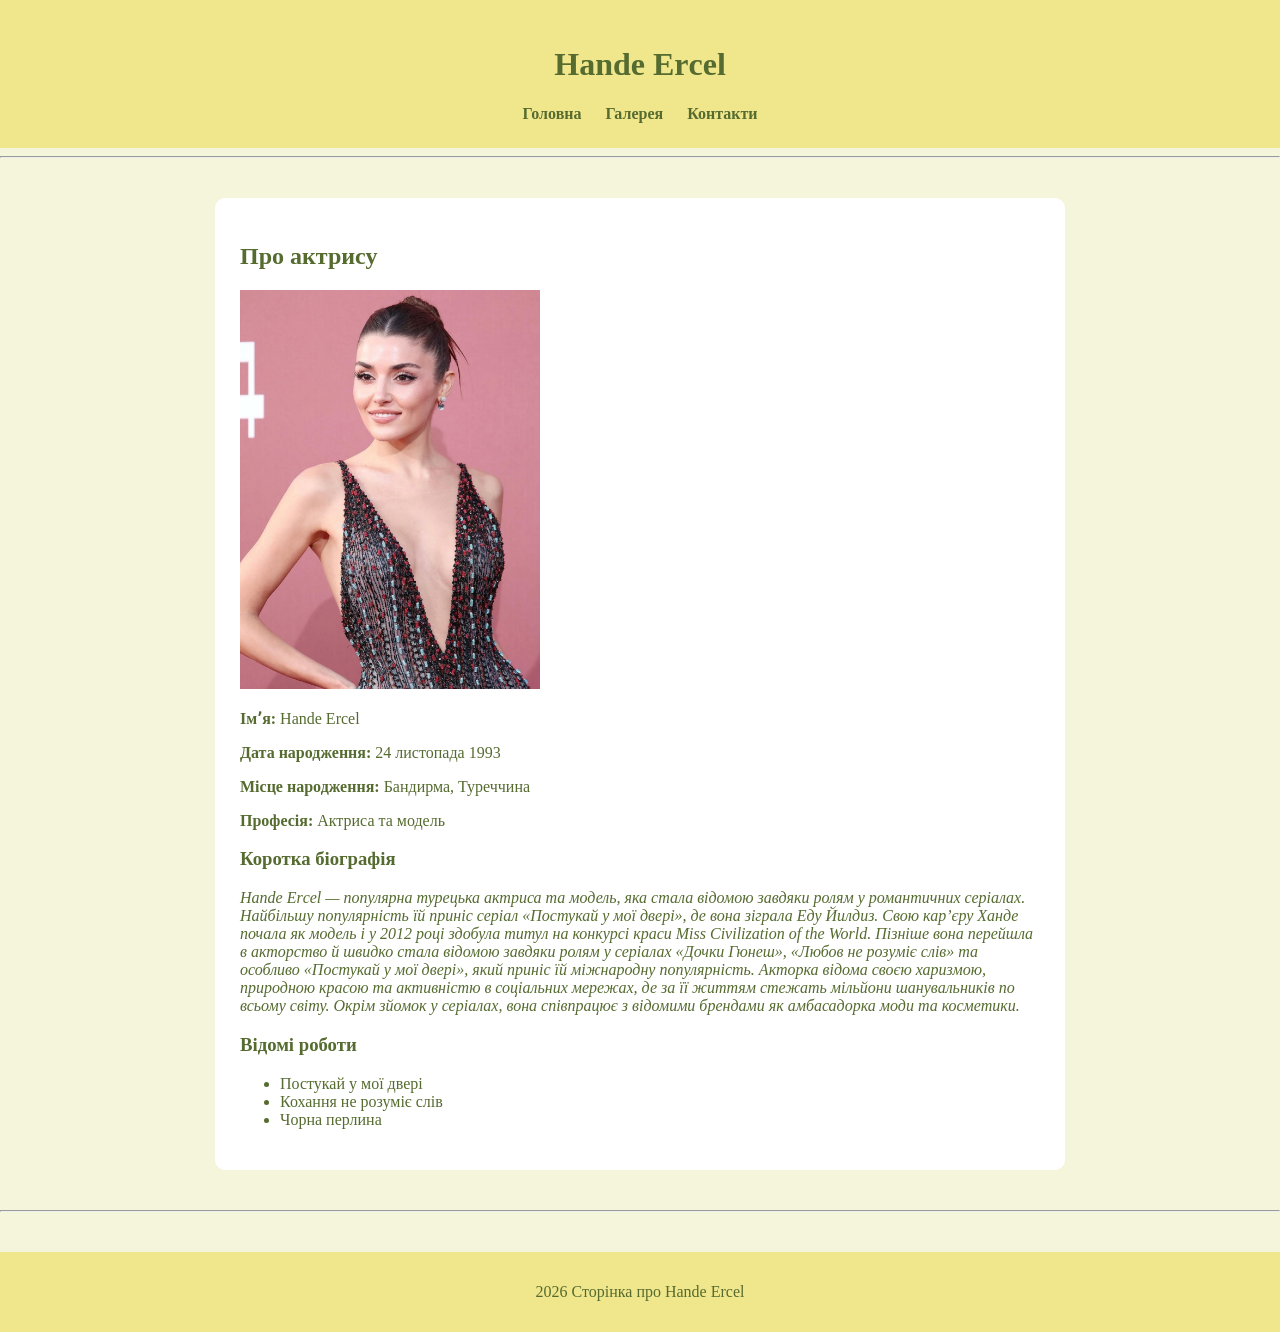
<file: index.html>
<!DOCTYPE html>
<html lang="uk">
<head>
	<meta charset="utf-8">
	<title> Hande Ercel - Головна</title>
    <link rel="stylesheet" href="style.css">
</head>
<body>
<header>
    <h1> Hande Erсel </h1>
    <nav>
    <a href="index.html">Головна</a>
    <a href="pages/gallery.html">Галерея</a>
    <a href="pages/contact.html">Контакти</a>
</nav>
</header>
<hr>
<section class="about">
	<h2> Про актрису </h2>
    <img src="photo/hande1.jpg" alt="Hande Ercel" class="main-foto" width="300">
    <p><strong> Імʼя: </strong> Hande Ercel </p>
    <p><strong> Дата народження: </strong> 24 листопада 1993 </p>
    <p><strong> Місце народження: </strong> Бандирма, Туреччина </p>
    <p><strong> Професія: </strong> Актриса та модель </p>

    <h3> Коротка біографія </h3>
    <p class="bio">
    	 Hande Erсel — популярна турецька актриса та модель, яка стала відомою завдяки ролям у романтичних серіалах. Найбільшу популярність їй приніс серіал «Постукай у мої двері», де вона зіграла Еду Йилдиз.
    	 Свою кар’єру Ханде почала як модель і у 2012 році здобула титул на конкурсі краси Miss Civilization of the World. Пізніше вона перейшла в акторство й швидко стала відомою завдяки ролям у серіалах «Дочки Гюнеш», «Любов не розуміє слів» та особливо «Постукай у мої двері», який приніс їй міжнародну популярність.
         Акторка відома своєю харизмою, природною красою та активністю в соціальних мережах, де за її життям стежать мільйони шанувальників по всьому світу. Окрім зйомок у серіалах, вона співпрацює з відомими брендами як амбасадорка моди та косметики.
    </p>
    <h3> Відомі роботи </h3>
    <ul>
    	<li> Постукай у мої двері </li>
    	<li> Кохання не розуміє слів </li>
    	<li> Чорна перлина </li>
    </ul>

</section>
<hr>
<footer>
	<p> 2026 Сторінка про Hande Ercel </p>
</footer>

</body>
</html>
</file>
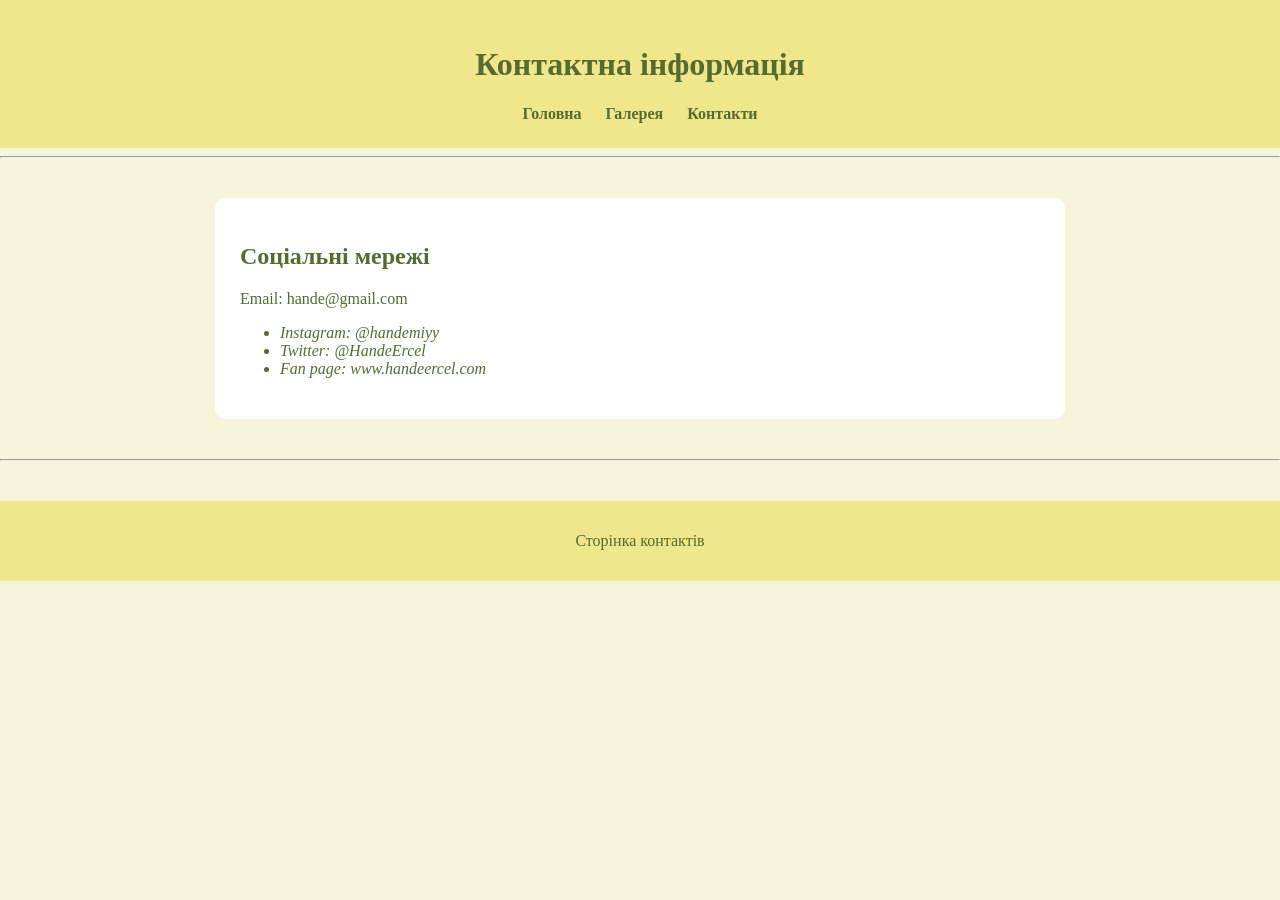
<file: pages/contact.html>
<!DOCTYPE html>
<html lang="uk">
<head>
	<meta charset="utf-8">
	<title> Контакти - Hande Ercel </title>
	<link rel="stylesheet" href="../style.css">
</head>
<body>
<header>
	<h1>Контактна інформація</h1>
	<nav>
	     <a href="../index.html">Головна</a>
         <a href="gallery.html">Галерея</a>
         <a href="contact.html">Контакти</a>
    </nav>
</header>
<hr> 
<section class="contacts">
	<h2> Соціальні мережі</h2>
	<p>  Email: hande@gmail.com </p>
	<ul>
		<li> Instagram: @handemiyy</li>
		<li> Twitter: @HandeErcel</li>
		<li> Fan page: www.handeercel.com </li>
	</ul>	
</section>
<hr>
<footer>
	<p> Сторінка контактів </p>
</footer>
</body>
</html>
</file>
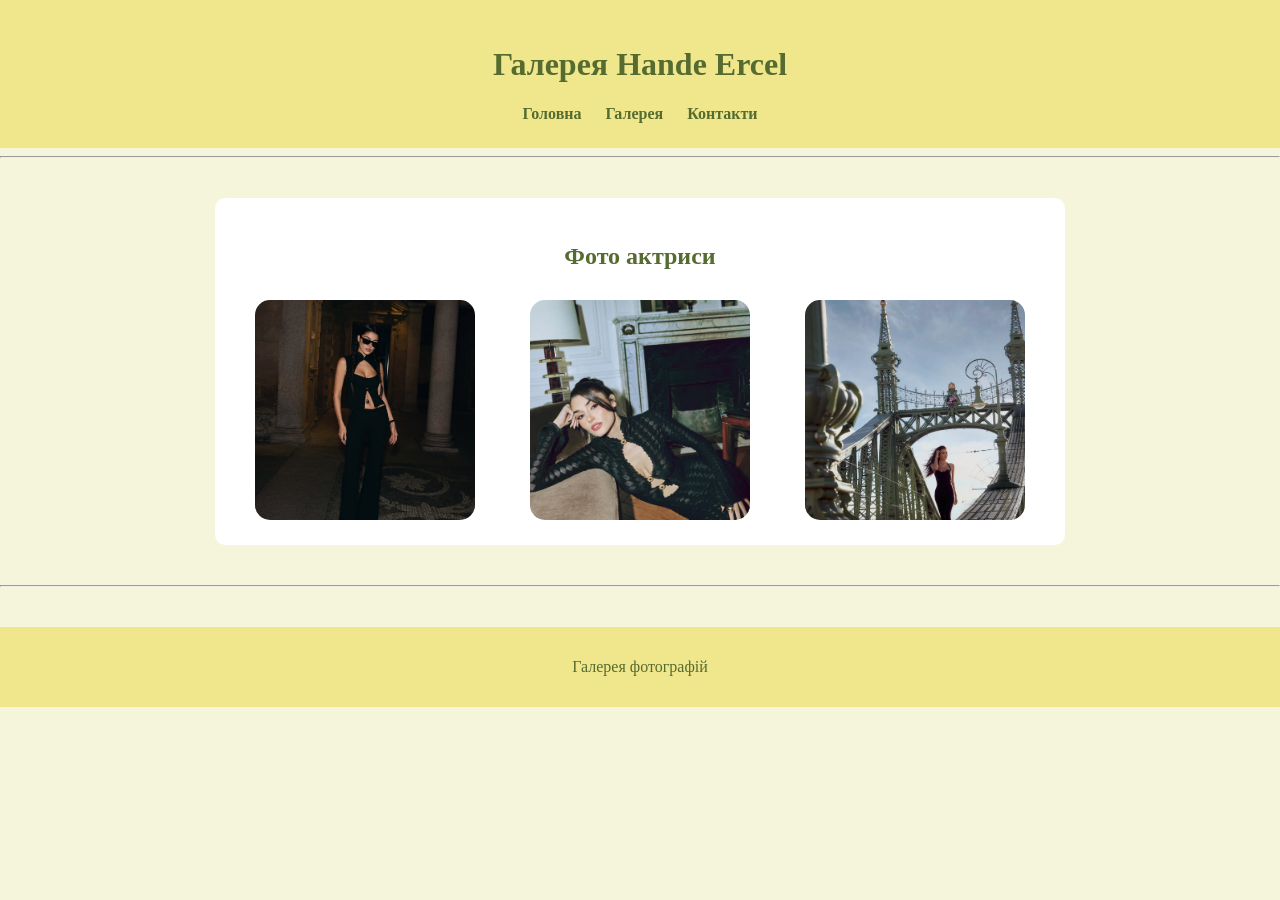
<file: pages/gallery.html>
<!DOCTYPE html>
<html lang="uk">
<head>
	<meta charset="utf-8">
	<title> Галерея - Hande Ercel</title>
	<link rel="stylesheet" href="../style.css">
</head>
<body>
<header>
	<h1>Галерея Hande Ercel</h1>
    <nav>
    	<a href="../index.html">Головна</a>
        <a href="gallery.html">Галерея</a>
        <a href="contact.html">Контакти</a>
    </nav>
</header>
<hr>
<section class="gallery">
	<h2> Фото актриси </h2>
	<div class="photos">
    <img src="../photo/hande2.jpg" width="300" alt="Фото 2">
    <img src="../photo/hande3.jpg" width="300" alt="Фото 3">
    <img src="../photo/hande4.jpg" width="300" alt="Фото 4">
</div>

</section>
<hr>
<footer>
	<p> Галерея фотографій </p>
</footer>
</body>
</html>
</file>
<file: style.css>
body {
font-family: Georgia, serif;
background-color: beige;
margin: 0;
color: darkolivegreen;
}
header {
background-color: khaki;
text-align: center;
padding: 25px;
}
nav a {
margin: 10px;
text-decoration: none;
font-weight: bold;
color: darkolivegreen;
}
nav a:hover {
color: darkgreen;
}
section {
max-width: 800px;
margin: 40px auto;
background: white;
padding: 25px;
border-radius: 10px;
}
.main-photo {
display: block;
margin: 20px auto;
width: 300px;
border-radius: 15px;
}
.bio {
font-style: italic;
}
.contacts ul {
font-style: italic;
}
.photos {
display: grid;
grid-template-columns: repeat(3, 1fr);
gap: 25px;
justify-items: center;
margin-top: 20px;
}
.photos img {
width: 220px;
height: 220px;
object-fit: cover;
border-radius: 15px;
transition: transform 0.3s;
}
.photos img:hover {
transform: scale(1.08);
}
.gallery h2 {
text-align: center;
color: darkolivegreen;
margin-bottom: 30px;
}
footer {
background: khaki;
text-align: center;
padding: 15px;
margin-top: 40px;
}
</file>
